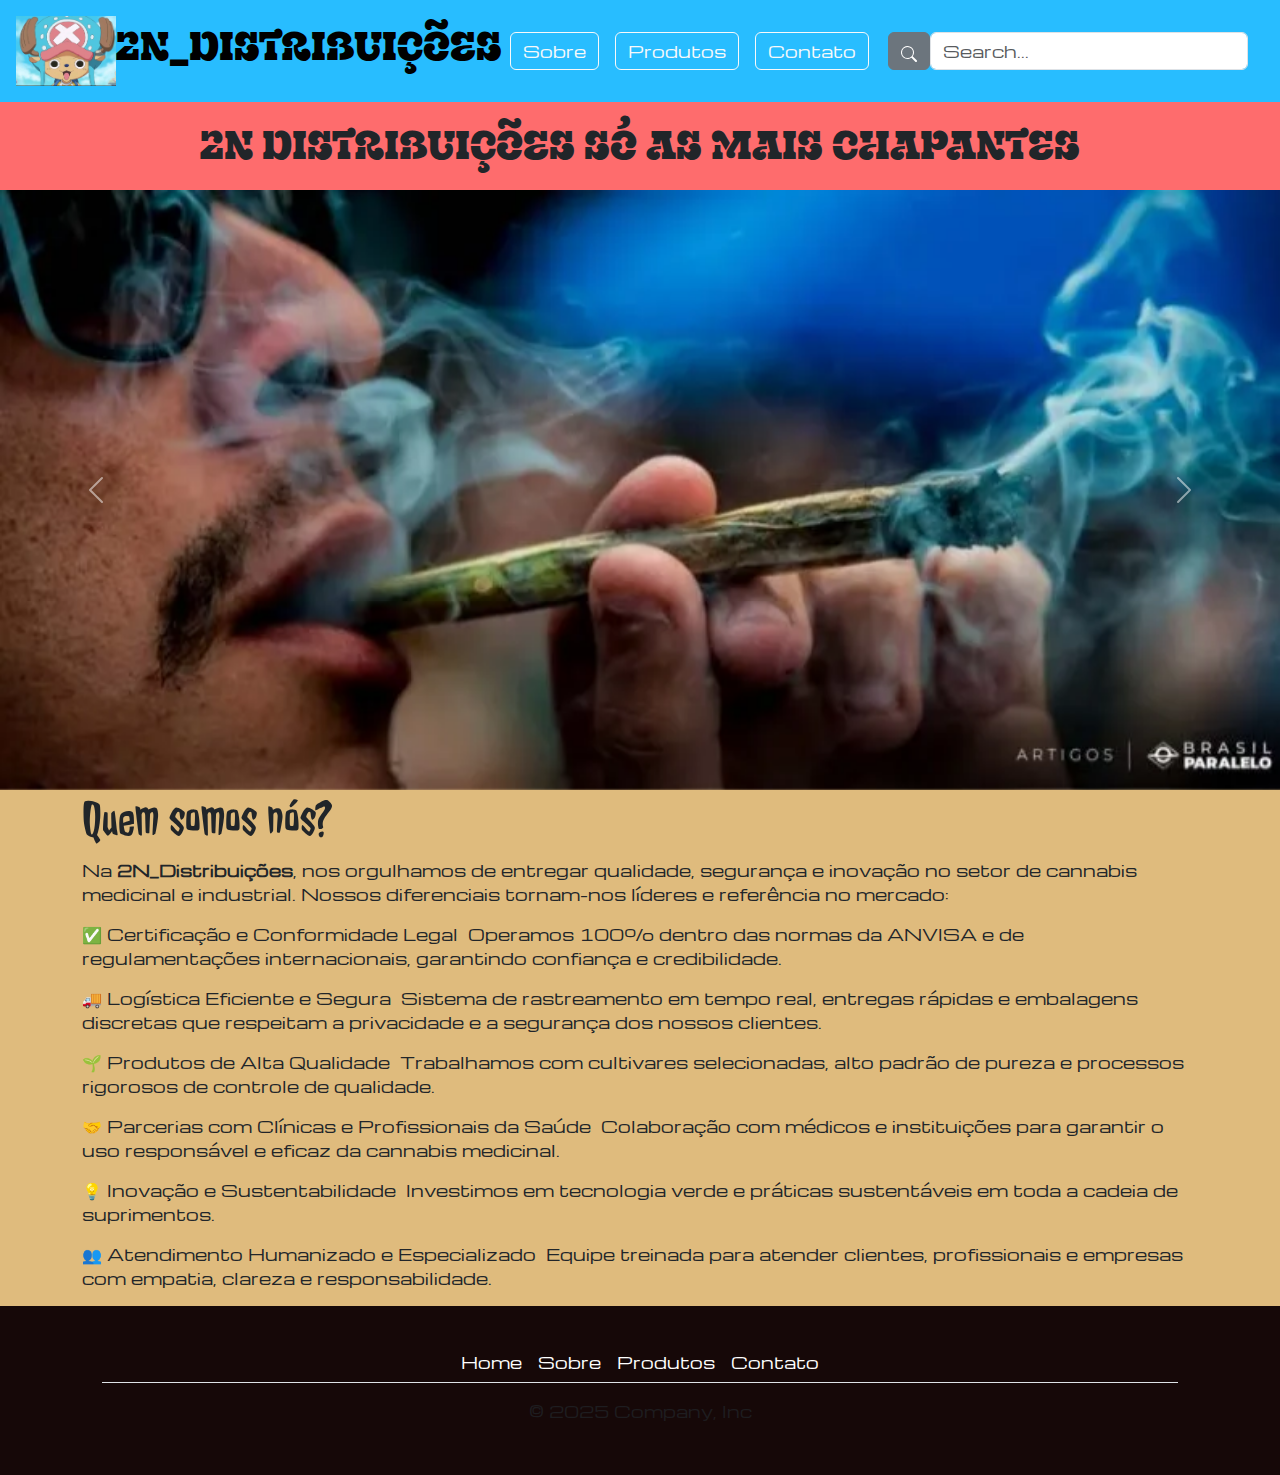
<file: index.html>
<!DOCTYPE html>
<html lang="en">
<head>
    <meta charset="UTF-8">
    <meta name="viewport" content="width=device-width, initial-scale=1.0">
    <title>2N</title>
     <link rel="stylesheet" href="h.CSS">
     <link rel="stylesheet" href="https://cdn.jsdelivr.net/npm/bootstrap-icons@1.13.1/font/bootstrap-icons.min.css">
    <link rel="stylesheet" href="https://cdn.jsdelivr.net/npm/bootstrap@5.3.6/dist/css/bootstrap.min.css">
<link rel="preconnect" href="https://fonts.googleapis.com">
<link rel="preconnect" href="https://fonts.gstatic.com" crossorigin>
<link href="https://fonts.googleapis.com/css2?family=Exile&family=Jolly+Lodger&family=Michroma&display=swap" rel="stylesheet">


</head><body class="corpo">
<header id="cabecario" class="p-3 ">
            
            
                <div class="d-flex flex-wrap align-items-center justify-content-center justify-content-lg-start"><a
                        href="index.html" class="d-flex align-items-center mb-2 mb-lg-0 link-body-emphasis text-decoration-none">
                       <img src="imagens/i799243.jpeg" width="100" height="70" alt=""></a><a href="index.html" class="d-flex align-items-center mb-2 mb-lg-0 link-body-emphasis text-decoration-none"><h1 style="text-align: left;">2N_Distribuições</h1> </a>
                    <ul class="nav col-12 col-lg-auto me-lg-auto mb-2 justify-content-center mb-md-0">
<!-- botões a serem linkados -->
 
                        <li><a href="sobre.html" class="nav-link px-2 link-body-emphasis"><button type="button" class="btn btn-outline-light">Sobre</button></a></li>
                        <li><a href="produtos.html" class="nav-link px-2 link-body-emphasis"><button type="button" class="btn btn-outline-light">Produtos</button></a></li>
                        <li><a href="contato.html" class="nav-link px-2 link-body-emphasis"><button type="button" class="btn btn-outline-light">Contato</button></a></li>
                    </ul>
<!-- botão e barra de pesquisa -->
                
                   <button type="button" class="btn btn-secondary" >
                <svg xmlns="http://www.w3.org/2000/svg" width="16" height="16" fill="currentColor" class="bi bi-search " viewBox="0 0 16 16">
  <path d="M11.742 10.344a6.5 6.5 0 1 0-1.397 1.398h-.001q.044.06.098.115l3.85 3.85a1 1 0 0 0 1.415-1.414l-3.85-3.85a1 1 0 0 0-.115-.1zM12 6.5a5.5 5.5 0 1 1-11 0 5.5 5.5 0 0 1 11 0"></path>
</svg>
              </button>
                    <form class="col-12 col-lg-auto mb-3 mb-lg-0 me-lg-3" role="search"> <input type="search"
                            class="form-control" placeholder="Search..." aria-label="Search"> </form>
                            
                </div>
            </div>
        </header>

    <h1 style="text-align: center; background-color:#FE6C6D; padding: 20px; margin-bottom: 0px;;">2N Distribuições só as mais chapantes</h1>

<!-- slide -->

    <div id="carouselExampleAutoplaying" class="carousel slide" data-bs-ride="carousel">
  <div class="carousel-inner">
    <div class="carousel-item active">
      <img src="imagens/6130035dc6a03f086ebc9480_Legalizacao-da-maconha.jpeg" class="d-block w-100" alt="...">
    </div>
    <div class="carousel-item">
      <img src="imagens/Fundação-Daya-1.jpeg.jpg" class="d-block w-100" alt="...">
    </div>
    <div class="carousel-item">
      <img src="imagens/images.jpeg" class="d-block w-100" alt="...">
    </div>
  </div>
  <button class="carousel-control-prev" type="button" data-bs-target="#carouselExampleAutoplaying" data-bs-slide="prev">
    <span class="carousel-control-prev-icon" aria-hidden="true"></span>
    <span class="visually-hidden">Previous</span>
  </button>
  <button class="carousel-control-next" type="button" data-bs-target="#carouselExampleAutoplaying" data-bs-slide="next">
    <span class="carousel-control-next-icon" aria-hidden="true"></span>
    <span class="visually-hidden">Next</span>
  </button>
</div>
<div class="container">
    <h2>Quem somos nós?</h2>
    <p>Na <strong>2N_Distribuições</strong>, nos orgulhamos de entregar qualidade, segurança e inovação no setor de cannabis medicinal e industrial. Nossos diferenciais tornam-nos líderes e referência no mercado:</p>
    <p>✅ Certificação e Conformidade Legal  Operamos 100% dentro das normas da ANVISA e de regulamentações internacionais, garantindo confiança e credibilidade.</p>
    <p>🚚 Logística Eficiente e Segura  Sistema de rastreamento em tempo real, entregas rápidas e embalagens discretas que respeitam a privacidade e a segurança dos nossos clientes.</p>
    <p>🌱 Produtos de Alta Qualidade  Trabalhamos com cultivares selecionadas, alto padrão de pureza e processos rigorosos de controle de qualidade.</p>
    <p>🤝 Parcerias com Clínicas e Profissionais da Saúde  Colaboração com médicos e instituições para garantir o uso responsável e eficaz da cannabis medicinal.</p>
    <p>💡 Inovação e Sustentabilidade  Investimos em tecnologia verde e práticas sustentáveis em toda a cadeia de suprimentos.</p>
    <p>👥 Atendimento Humanizado e Especializado  Equipe treinada para atender clientes, profissionais e empresas com empatia, clareza e responsabilidade.</p>
</div>

<!-- footer -->
<footer id="rodape">  
<div class="container"> <footer id="rodape" class="py-3 my-0"> <ul class="nav justify-content-center border-bottom pb-0 mb-3"> <li class="nav-item"><a href="index.html" class="nav-link px-2 text-body-secondary">Home</a></li> <li class="nav-item"><a href="sobre.html" class="nav-link px-2 text-body-secondary">Sobre</a></li> <li class="nav-item"><a href="produtos.html" class="nav-link px-2 text-body-secondary">Produtos</a></li> <li class="nav-item"><a href="contato.html" class="nav-link px-2 text-body-secondary">Contato</a></li>  </ul> <p class="text-center text-body-secondary">&copy; 2025 Company, Inc</p> </footer> </div> <div class="b-example-divider"></div> 
    <script src="https://cdn.jsdelivr.net/npm/bootstrap@5.3.6/dist/js/bootstrap.bundle.min.js"></script>
    </footer>
</body>
</html>
</file>
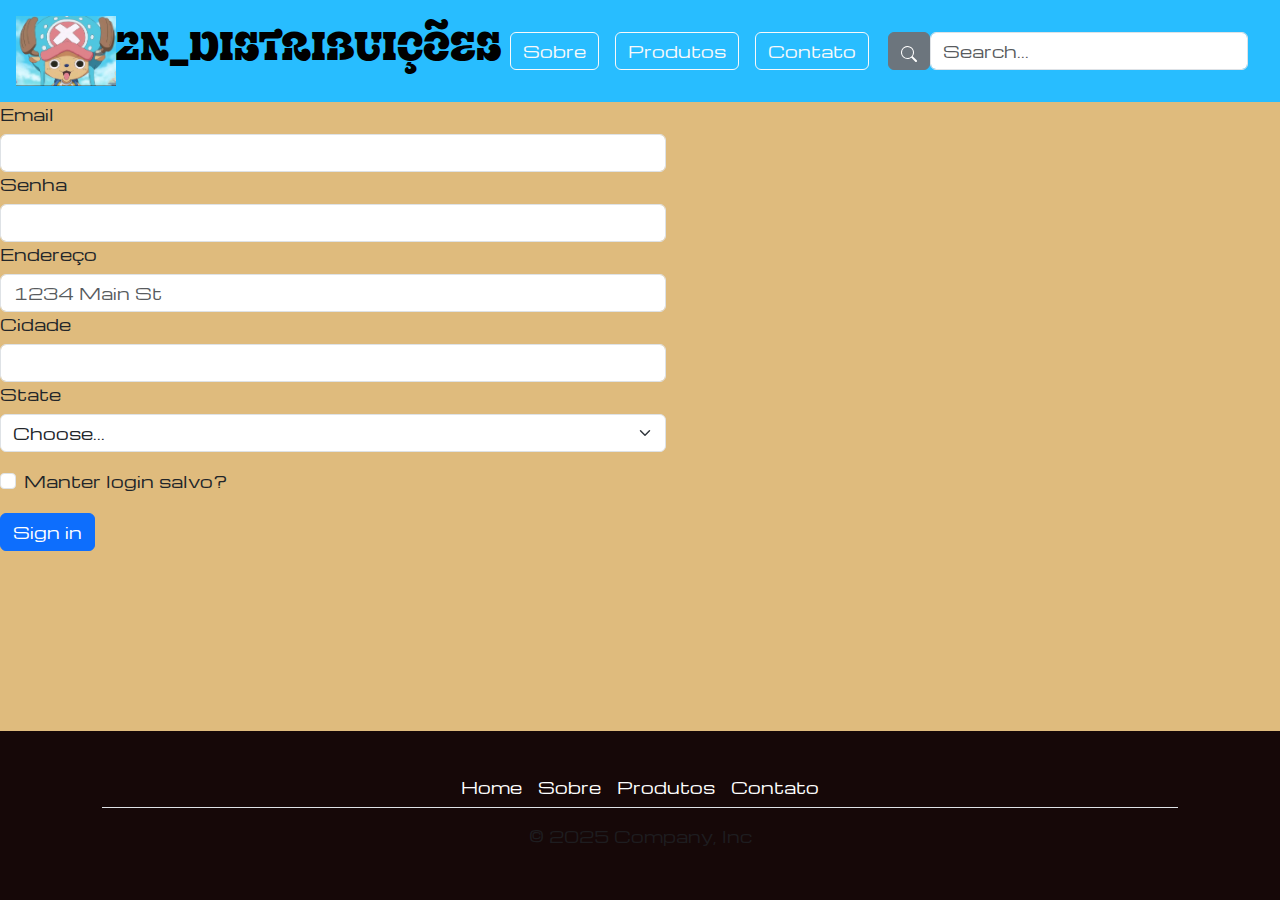
<file: contato.html>
<!DOCTYPE html>
<html lang="en">
<head>
    <meta charset="UTF-8">
    <meta name="viewport" content="width=device-width, initial-scale=1.0">
    <title>2N</title>
     <link rel="stylesheet" href="h.CSS">
     <link rel="stylesheet" href="https://cdn.jsdelivr.net/npm/bootstrap-icons@1.13.1/font/bootstrap-icons.min.css">
    <link rel="stylesheet" href="https://cdn.jsdelivr.net/npm/bootstrap@5.3.6/dist/css/bootstrap.min.css">
<link rel="preconnect" href="https://fonts.googleapis.com">
<link rel="preconnect" href="https://fonts.gstatic.com" crossorigin>
<link href="https://fonts.googleapis.com/css2?family=Exile&family=Jolly+Lodger&family=Michroma&display=swap" rel="stylesheet">

</head><body class="corpo">
<header id="cabecario" class="p-3 ">
            
            
                <div class="d-flex flex-wrap align-items-center justify-content-center justify-content-lg-start"><a
                        href="index.html" class="d-flex align-items-center mb-2 mb-lg-0 link-body-emphasis text-decoration-none">
                       <img src="imagens/i799243.jpeg" width="100" height="70" alt=""></a><a href="index.html" class="d-flex align-items-center mb-2 mb-lg-0 link-body-emphasis text-decoration-none"><h1 style="text-align: left;">2N_Distribuições</h1> </a>
                    <ul class="nav col-12 col-lg-auto me-lg-auto mb-2 justify-content-center mb-md-0">
<!-- botões a serem linkados -->
 
                        <li><a href="sobre.html" class="nav-link px-2 link-body-emphasis"><button type="button" class="btn btn-outline-light">Sobre</button></a></li>
                        <li><a href="produtos.html" class="nav-link px-2 link-body-emphasis"><button type="button" class="btn btn-outline-light">Produtos</button></a></li>
                        <li><a href="contato.html" class="nav-link px-2 link-body-emphasis"><button type="button" class="btn btn-outline-light">Contato</button></a></li>
                    </ul>
<!-- botão e barra de pesquisa -->
                
                   <button type="button" class="btn btn-secondary" >
                <svg xmlns="http://www.w3.org/2000/svg" width="16" height="16" fill="currentColor" class="bi bi-search " viewBox="0 0 16 16">
  <path d="M11.742 10.344a6.5 6.5 0 1 0-1.397 1.398h-.001q.044.06.098.115l3.85 3.85a1 1 0 0 0 1.415-1.414l-3.85-3.85a1 1 0 0 0-.115-.1zM12 6.5a5.5 5.5 0 1 1-11 0 5.5 5.5 0 0 1 11 0"></path>
</svg>
              </button>
                    <form class="col-12 col-lg-auto mb-3 mb-lg-0 me-lg-3" role="search"> <input type="search"
                            class="form-control" placeholder="Search..." aria-label="Search"> </form>
                            
                </div>
            </div>
        </header>
<main>

<!-- Formulario -->
 <div class="mapa">
<form class="row g-3" >
  <div class="col-md">
    <label for="inputEmail4" class="form-label">Email</label>
    <input type="email" class="form-control" id="inputEmail4">
    <label for="inputPassword4" class="form-label">Senha</label>
    <input type="password" class="form-control" id="inputPassword4">
    <label for="inputAddress" class="form-label">Endereço</label>
    <input type="text" class="form-control" id="inputAddress" placeholder="1234 Main St">
    <label for="inputCity" class="form-label">Cidade</label>
    <input type="text" class="form-control" id="inputCity">
    <label for="inputState" class="form-label">State</label>
<select id="inputState" class="form-select">
  <option selected>Choose...</option>
  <option>AC</option>
  <option>AL</option>
  <option>AP</option>
  <option>AM</option>
  <option>BA</option>
  <option>CE</option>
  <option>DF</option>
  <option>ES</option>
  <option>GO</option>
  <option>MA</option>
  <option>MT</option>
  <option>MS</option>
  <option>MG</option>
  <option>PA</option>
  <option>PB</option>
  <option>PR</option>
  <option>PE</option>
  <option>PI</option>
  <option>RJ</option>
  <option>RN</option>
  <option>RS</option>
  <option>RO</option>
  <option>RR</option>
  <option>SC</option>
  <option>SP</option>
  <option>SE</option>
  <option>TO</option>
</select>
  </div>
  <div class="col-12">
    <div class="form-check">
      <input class="form-check-input" type="checkbox" id="gridCheck">
      <label class="form-check-label" for="gridCheck">
        Manter login salvo?
      </label>
    </div>
  </div>
  <div class="col-12">
    <button type="submit" class="btn btn-primary">Sign in</button>
  </div>
</form>
<iframe 
  src="https://www.google.com/maps/embed?pb=!1m18!1m12!1m3!1d3656.904545413055!2d-46.65657328443433!3d-23.57642586800556!2m3!1f0!2f0!3f0!3m2!1i1024!2i768!4f13.1!3m3!1m2!1s0x94ce59d799429a3b%3A0x89b3f1c5c59fe08a!2sAv.%20Paulista%2C%20S%C3%A3o%20Paulo%20-%20SP!5e0!3m2!1spt-BR!2sbr!4v1718023640000!5m2!1spt-BR!2sbr" 
  width="600" 
  height="450" 
  style="border:0;" 
  allowfullscreen="" 
  loading="lazy" 
  referrerpolicy="no-referrer-when-downgrade">
</iframe>
</div>









</main>

<!-- footer -->
<footer id="rodape">  
<div class="container"> <footer id="rodape" class="py-3 my-0"> <ul class="nav justify-content-center border-bottom pb-0 mb-3"> <li class="nav-item"><a href="index.html" class="nav-link px-2 text-body-secondary">Home</a></li> <li class="nav-item"><a href="sobre.html" class="nav-link px-2 text-body-secondary">Sobre</a></li> <li class="nav-item"><a href="produtos.html" class="nav-link px-2 text-body-secondary">Produtos</a></li> <li class="nav-item"><a href="contato.html" class="nav-link px-2 text-body-secondary">Contato</a></li>  </ul> <p class="text-center text-body-secondary">&copy; 2025 Company, Inc</p> </footer> </div> <div class="b-example-divider"></div> 
    <script src="https://cdn.jsdelivr.net/npm/bootstrap@5.3.6/dist/js/bootstrap.bundle.min.js"></script>
    </footer>
</body>
</html>
</file>
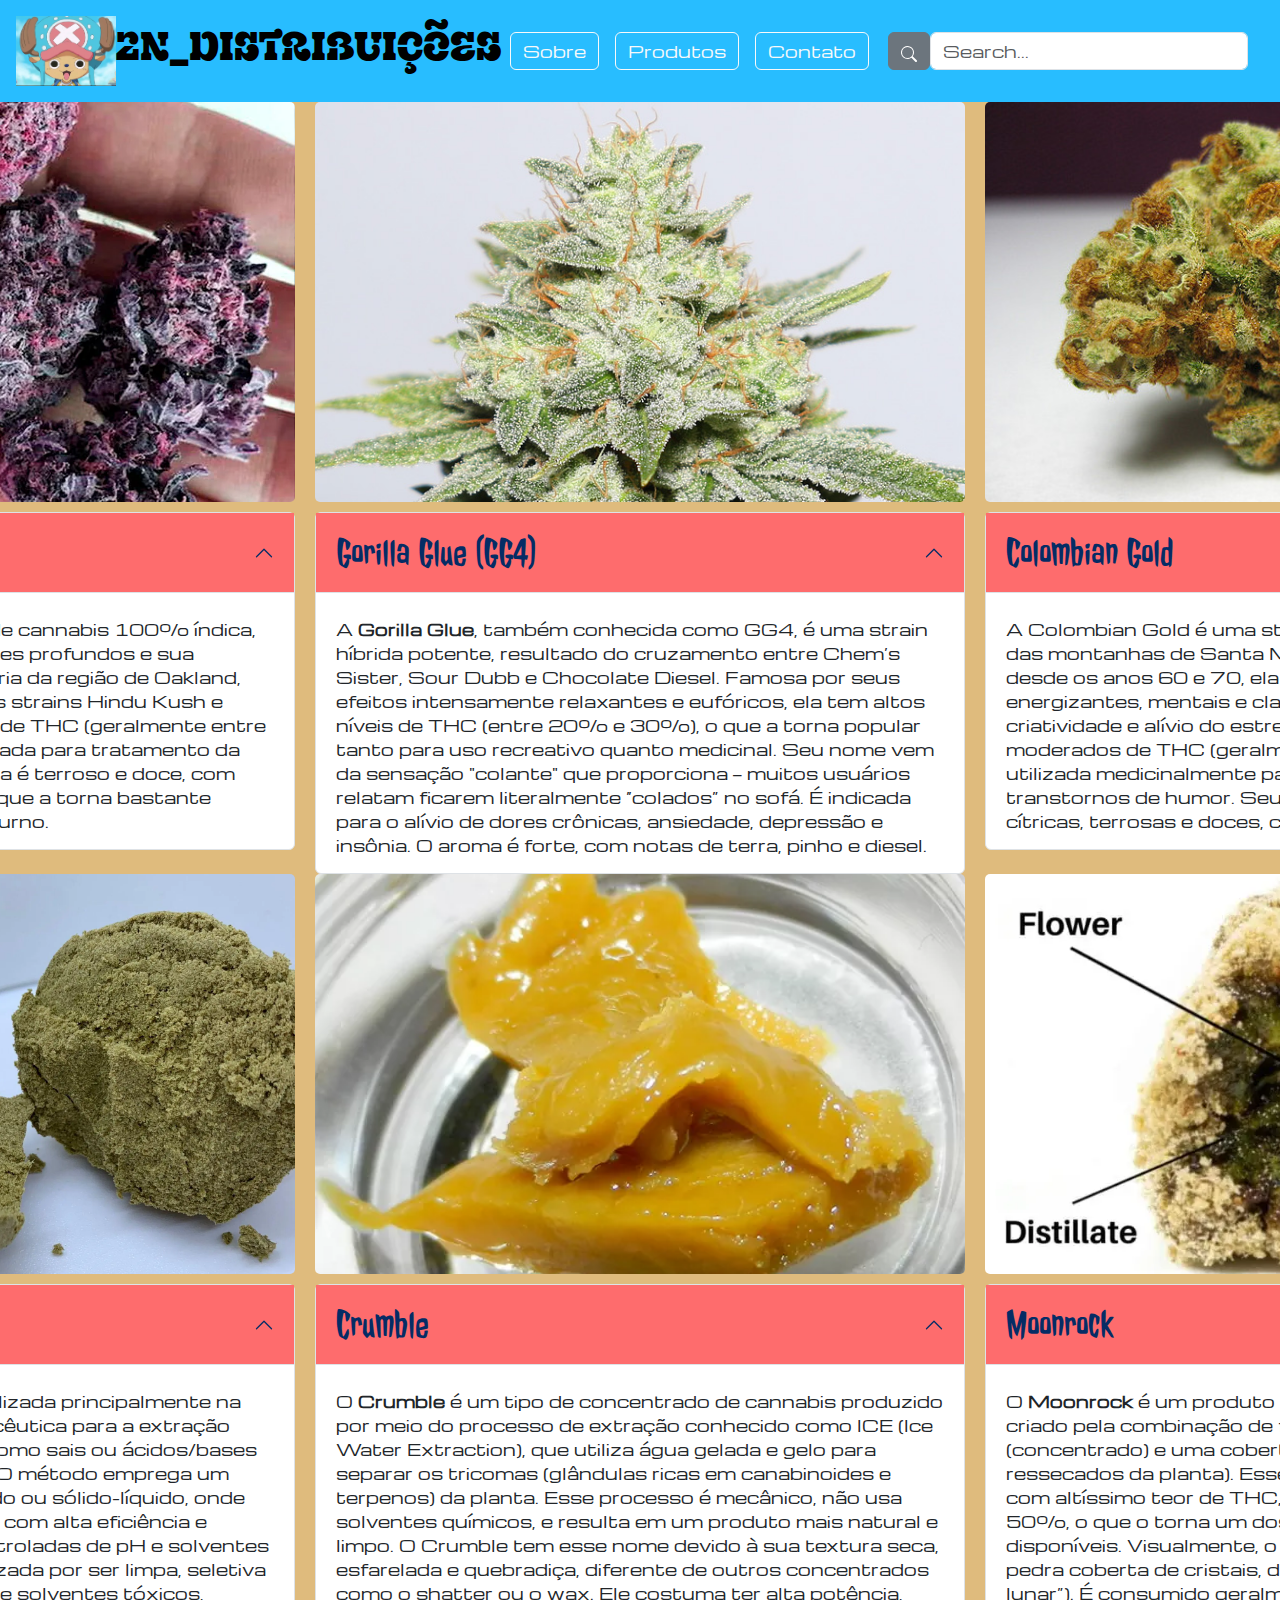
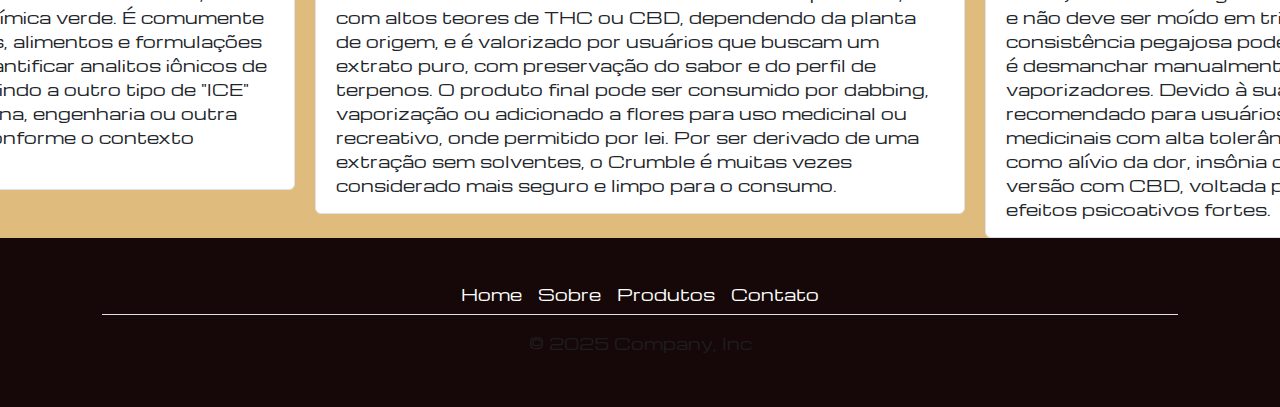
<file: produtos.html>
<!DOCTYPE html>
<html lang="en">
<head>
    <meta charset="UTF-8">
    <meta name="viewport" content="width=device-width, initial-scale=1.0">
    <title>2N</title>
     <link rel="stylesheet" href="h.CSS">
     <link rel="stylesheet" href="https://cdn.jsdelivr.net/npm/bootstrap-icons@1.13.1/font/bootstrap-icons.min.css">
    <link rel="stylesheet" href="https://cdn.jsdelivr.net/npm/bootstrap@5.3.6/dist/css/bootstrap.min.css">
<link rel="preconnect" href="https://fonts.googleapis.com">
<link rel="preconnect" href="https://fonts.gstatic.com" crossorigin>
<link href="https://fonts.googleapis.com/css2?family=Exile&family=Jolly+Lodger&family=Michroma&display=swap" rel="stylesheet">

</head><body class="corpo">
<header id="cabecario" class="p-3 ">
            
            
                <div class="d-flex flex-wrap align-items-center justify-content-center justify-content-lg-start"><a
                        href="index.html" class="d-flex align-items-center mb-2 mb-lg-0 link-body-emphasis text-decoration-none">
                       <img src="imagens/i799243.jpeg" width="100" height="70" alt=""></a><a href="index.html" class="d-flex align-items-center mb-2 mb-lg-0 link-body-emphasis text-decoration-none"><h1 style="text-align: left;">2N_Distribuições</h1> </a>
                    <ul class="nav col-12 col-lg-auto me-lg-auto mb-2 justify-content-center mb-md-0">
<!-- botões a serem linkados -->
 
                        <li><a href="sobre.html" class="nav-link px-2 link-body-emphasis"><button type="button" class="btn btn-outline-light">Sobre</button></a></li>
                        <li><a href="produtos.html" class="nav-link px-2 link-body-emphasis"><button type="button" class="btn btn-outline-light">Produtos</button></a></li>
                        <li><a href="contato.html" class="nav-link px-2 link-body-emphasis"><button type="button" class="btn btn-outline-light">Contato</button></a></li>
                    </ul>
<!-- botão e barra de pesquisa -->
                
                   <button type="button" class="btn btn-secondary" >
                <svg xmlns="http://www.w3.org/2000/svg" width="16" height="16" fill="currentColor" class="bi bi-search " viewBox="0 0 16 16">
  <path d="M11.742 10.344a6.5 6.5 0 1 0-1.397 1.398h-.001q.044.06.098.115l3.85 3.85a1 1 0 0 0 1.415-1.414l-3.85-3.85a1 1 0 0 0-.115-.1zM12 6.5a5.5 5.5 0 1 1-11 0 5.5 5.5 0 0 1 11 0"></path>
</svg>
              </button>
                    <form class="col-12 col-lg-auto mb-3 mb-lg-0 me-lg-3" role="search"> <input type="search"
                            class="form-control" placeholder="Search..." aria-label="Search"> </form>
                            
                </div>
            </div>
        </header>
<main>

<!-- acordion 1 -->
    
</div>
     <div class="acordeao">
    
<div class="accordion" id="accordion1">
    <img class="imgac"src="imagens/kush.jpeg" class="img-thumbnail" alt="...">
  <div class="accordion-item">
    <h2 class="accordion">
      <button class="accordion-button" type="button" data-bs-toggle="collapse" data-bs-target="#collapse1" aria-expanded="true" aria-controls="collapse1">
        Purple Kush
      </button>
    </h2>
    <div id="collapse1" class="accordion-collapse collapse show" data-bs-parent="#accordionExample">
      <div class="accordion-body">
         
A <strong>Purple Kush</strong> é uma variedade de cannabis 100% índica, famosa por seus efeitos relaxantes profundos e sua coloração roxa marcante. Originária da região de Oakland, Califórnia, ela é o cruzamento das strains Hindu Kush e Purple Afghani.
Com altos níveis de THC (geralmente entre 17% e 27%), é amplamente usada para tratamento da dor, insônia e estresse. Seu aroma é terroso e doce, com notas de uva e frutas escuras, o que a torna bastante agradável para uso medicinal noturno.
      </div>
    </div>
  </div>
  
<!-- acordeao 2 -->
          </div>
          <div class="accordion" id="accordion2">
             <img class="imgac" src="imagens/terpenos-gorilla-glue.jpg" class="img-thumbnail" alt="...">
  <div class="accordion-item">
    <h2 class="accordion">
      <button class="accordion-button" type="button" data-bs-toggle="collapse" data-bs-target="#collapseTwo" aria-expanded="true" aria-controls="collapseTwo">
        Gorilla Glue (GG4)
      </button>
    </h2>
    <div id="collapseTwo" class="accordion-collapse collapse show" data-bs-parent="#accordionExample">
      <div class="accordion-body">
    
A <strong>Gorilla Glue</strong>, também conhecida como GG4, é uma strain híbrida potente, resultado do cruzamento entre Chem’s Sister, Sour Dubb e Chocolate Diesel. Famosa por seus efeitos intensamente relaxantes e eufóricos, ela tem altos níveis de THC (entre 20% e 30%), o que a torna popular tanto para uso recreativo quanto medicinal.
Seu nome vem da sensação "colante" que proporciona — muitos usuários relatam ficarem literalmente “colados” no sofá. É indicada para o alívio de dores crônicas, ansiedade, depressão e insônia. O aroma é forte, com notas de terra, pinho e diesel.
      </div>
    </div>
  </div>
  
          </div>

<!-- acordeao 3 -->

<div class="accordion" id="accordion3">
    <img class="imgac" src="imagens/colombia gold.jpg" class="img-thumbnail" alt="...">
  <div class="accordion-item">
    <h2 class="accordion">
      <button class="accordion-button" type="button" data-bs-toggle="collapse" data-bs-target="#collapse3" aria-expanded="true" aria-controls="collapse3">
        Colombian Gold
      </button>
    </h2>
    <div id="collapse3" class="accordion-collapse collapse show" data-bs-parent="#accordionExample">
      <div class="accordion-body">
A Colombian Gold é uma strain sativa clássica, originária das montanhas de Santa Marta, na Colômbia. Famosa desde os anos 60 e 70, ela é conhecida por seus efeitos energizantes, mentais e claros, ideais para quem busca foco, criatividade e alívio do estresse sem sedação.
Com níveis moderados de THC (geralmente entre 15% e 20%), é utilizada medicinalmente para tratar fadiga, depressão e transtornos de humor. Seu perfil de sabor combina notas cítricas, terrosas e doces, com um leve toque herbal.
      </div>
    </div>
  </div>
  
          </div>
</div>

<!-- SEGUNDA FILHEIRA -->

<!-- acordion 1 -->
    
</div>
     <div class="acordeao">
    
<div class="accordion" id="accordion4">
    <img class="imgac" src="imagens/dry-ice-haxixe.jpeg"class="img-thumbnail" alt="...">
  <div class="accordion-item">
    <h2 class="accordion">
      <button class="accordion-button" type="button" data-bs-toggle="collapse" data-bs-target="#collapse4" aria-expanded="true" aria-controls="collapse4">
        Ice
      </button>
    </h2>
    <div id="collapse4" class="accordion-collapse collapse show" data-bs-parent="#accordionExample">
      <div class="accordion-body">
       A extração <strong>ICE </strong> é uma técnica utilizada principalmente na área de química analítica e farmacêutica para a extração seletiva de compostos iônicos (como sais ou ácidos/bases fracas) de uma matriz complexa. O método emprega um sistema de extração líquido-líquido ou sólido-líquido, onde os íons de interesse são isolados com alta eficiência e pureza, utilizando condições controladas de pH e solventes específicos.

Essa técnica é valorizada por ser limpa, seletiva e eficiente, com baixo consumo de solventes tóxicos, alinhando-se aos princípios da química verde. É comumente aplicada em amostras ambientais, alimentos e formulações farmacêuticas para separar e quantificar analitos iônicos de forma precisa.

Se estiver se referindo a outro tipo de "ICE" (por exemplo, algo ligado à medicina, engenharia ou outra área), posso adaptar o resumo conforme o contexto desejado.
      </div>
    </div>
  </div>
  
<!-- acordeao 2 -->
          </div>
          <div class="accordion" id="accordion5">
             <img class="imgac" src="imagens/crumble.jpeg" class="img-thumbnail" alt="...">
  <div class="accordion-item">
    <h2 class="accordion">
      <button class="accordion-button" type="button" data-bs-toggle="collapse" data-bs-target="#collapse5" aria-expanded="true" aria-controls="collapse5">
        Crumble
      </button>
    </h2>
    <div id="collapse5" class="accordion-collapse collapse show" data-bs-parent="#accordionExample">
      <div class="accordion-body">
        O <strong>Crumble</strong> é um tipo de concentrado de cannabis produzido por meio do processo de extração conhecido como ICE (Ice Water Extraction), que utiliza água gelada e gelo para separar os tricomas (glândulas ricas em canabinoides e terpenos) da planta. Esse processo é mecânico, não usa solventes químicos, e resulta em um produto mais natural e limpo.

O Crumble tem esse nome devido à sua textura seca, esfarelada e quebradiça, diferente de outros concentrados como o shatter ou o wax. Ele costuma ter alta potência, com altos teores de THC ou CBD, dependendo da planta de origem, e é valorizado por usuários que buscam um extrato puro, com preservação do sabor e do perfil de terpenos.

O produto final pode ser consumido por dabbing, vaporização ou adicionado a flores para uso medicinal ou recreativo, onde permitido por lei. Por ser derivado de uma extração sem solventes, o Crumble é muitas vezes considerado mais seguro e limpo para o consumo.
      </div>
    </div>
  </div>
  
          </div>

<!-- acordeao 3 -->

<div class="accordion" id="accordion6">
    <img class="imgac" src="imagens/moonrock.jpeg" class="img-thumbnail" alt="...">
  <div class="accordion-item">
    <h2 class="accordion">
      <button class="accordion-button" type="button" data-bs-toggle="collapse" data-bs-target="#collapse6" aria-expanded="true" aria-controls="collapse6">
        Moonrock
      </button>
    </h2>
    <div id="collapse6" class="accordion-collapse collapse show" data-bs-parent="#accordionExample">
      <div class="accordion-body">
        O <strong>Moonrock</strong> é um produto de cannabis altamente potente, criado pela combinação de flor de cannabis, óleo de haxixe (concentrado) e uma cobertura de kief (tricomas ressecados da planta). Esse trio resulta em um produto com altíssimo teor de THC, frequentemente acima de 50%, o que o torna um dos derivados mais fortes disponíveis.

Visualmente, o Moonrock se assemelha a uma pedra coberta de cristais, daí o nome “moonrock” (“rocha lunar”). É consumido geralmente em pequenas quantidades e não deve ser moído em trituradores comuns, pois sua consistência pegajosa pode entupir o equipamento. O ideal é desmanchar manualmente e consumir em pipes, bongs ou vaporizadores.

Devido à sua potência, o Moonrock é recomendado para usuários experientes ou pacientes medicinais com alta tolerância, buscando efeitos intensos como alívio da dor, insônia ou náusea. Também existe uma versão com CBD, voltada para fins terapêuticos sem os efeitos psicoativos fortes.
      </div>
    </div>
  </div>
  
          </div>
</div>

</main>
<!-- footer -->
<footer id="rodape">  
<div class="container"> <footer id="rodape" class="py-3 my-0"> <ul class="nav justify-content-center border-bottom pb-0 mb-3"> <li class="nav-item"><a href="index.html" class="nav-link px-2 text-body-secondary">Home</a></li> <li class="nav-item"><a href="sobre.html" class="nav-link px-2 text-body-secondary">Sobre</a></li> <li class="nav-item"><a href="produtos.html" class="nav-link px-2 text-body-secondary">Produtos</a></li> <li class="nav-item"><a href="contato.html" class="nav-link px-2 text-body-secondary">Contato</a></li>  </ul> <p class="text-center text-body-secondary">&copy; 2025 Company, Inc</p> </footer> </div> <div class="b-example-divider"></div> 
    <script src="https://cdn.jsdelivr.net/npm/bootstrap@5.3.6/dist/js/bootstrap.bundle.min.js"></script>
    </footer>
</body>
</html>
</file>
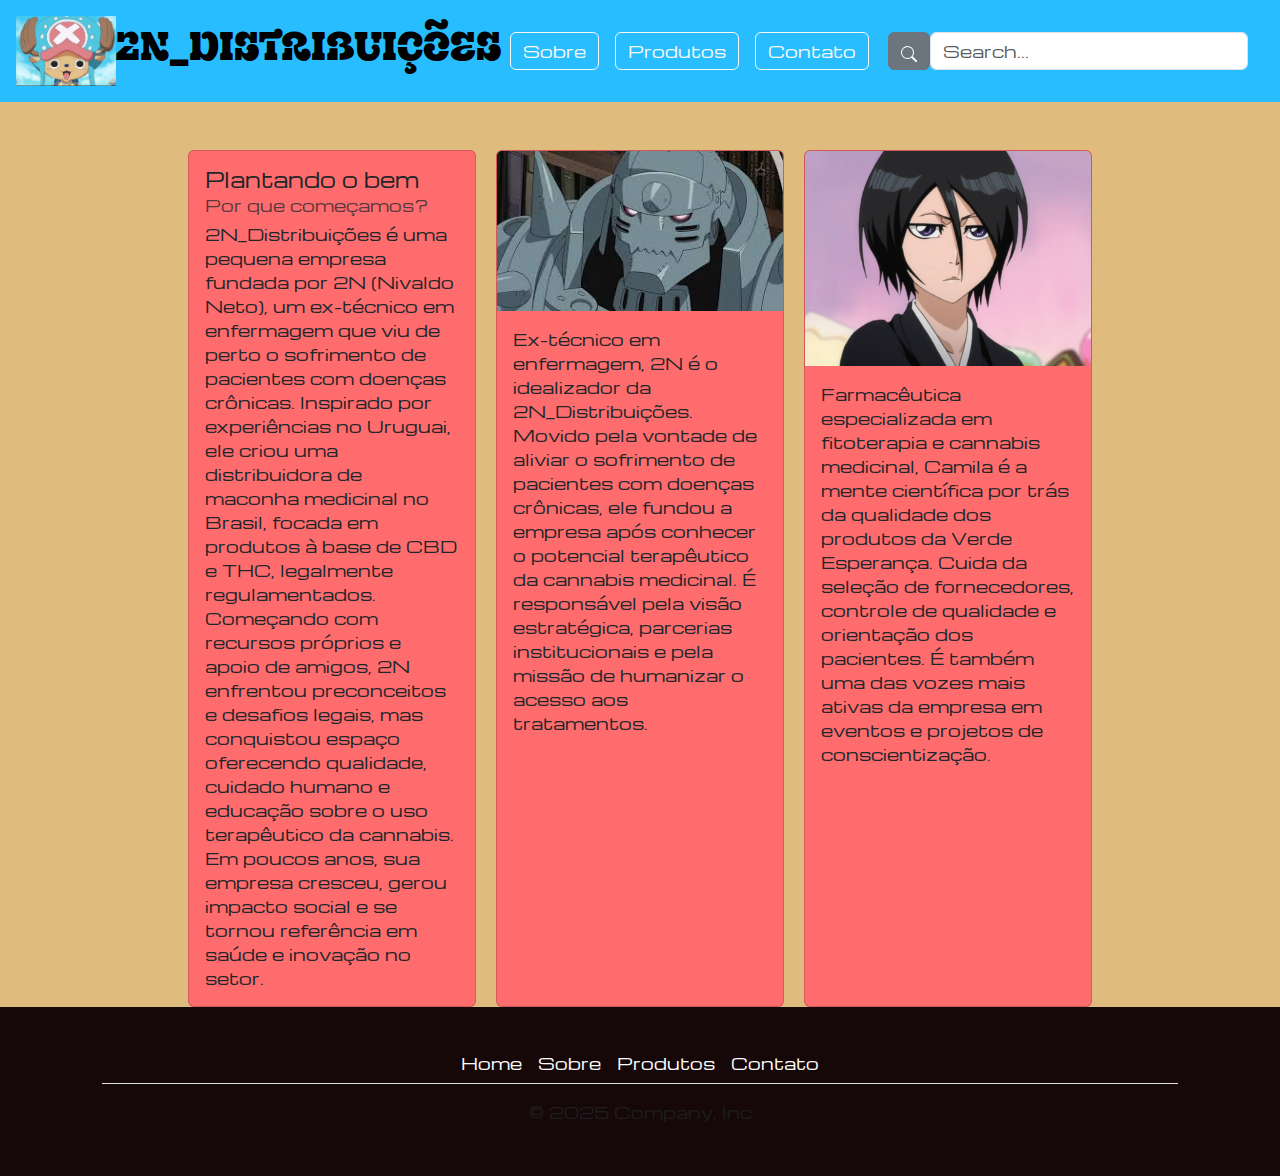
<file: sobre.html>
<!DOCTYPE html>
<html lang="en">
<head>
    <meta charset="UTF-8">
    <meta name="viewport" content="width=device-width, initial-scale=1.0">
    <title>2N</title>
     <link rel="stylesheet" href="h.CSS">
     <link rel="stylesheet" href="https://cdn.jsdelivr.net/npm/bootstrap-icons@1.13.1/font/bootstrap-icons.min.css">
    <link rel="stylesheet" href="https://cdn.jsdelivr.net/npm/bootstrap@5.3.6/dist/css/bootstrap.min.css">
<link rel="preconnect" href="https://fonts.googleapis.com">
<link rel="preconnect" href="https://fonts.gstatic.com" crossorigin>
<link href="https://fonts.googleapis.com/css2?family=Exile&family=Jolly+Lodger&family=Michroma&display=swap" rel="stylesheet">

</head><body class="corpo">
<header id="cabecario" class="p-3 mb-5 ">
            
            
                <div class="d-flex flex-wrap align-items-center justify-content-center justify-content-lg-start"><a
                        href="index.html" class="d-flex align-items-center mb-2 mb-lg-0 link-body-emphasis text-decoration-none">
                       <img src="imagens/i799243.jpeg" width="100" height="70" alt=""></a><a href="index.html" class="d-flex align-items-center mb-2 mb-lg-0 link-body-emphasis text-decoration-none"><h1 style="text-align: left;">2N_Distribuições</h1> </a>
                    <ul class="nav col-12 col-lg-auto me-lg-auto mb-2 justify-content-center mb-md-0">
<!-- botões a serem linkados -->
 
                        <li><a href="sobre.html" class="nav-link px-2 link-body-emphasis"><button type="button" class="btn btn-outline-light">Sobre</button></a></li>
                        <li><a href="produtos.html" class="nav-link px-2 link-body-emphasis"><button type="button" class="btn btn-outline-light">Produtos</button></a></li>
                        <li><a href="contato.html" class="nav-link px-2 link-body-emphasis"><button type="button" class="btn btn-outline-light">Contato</button></a></li>
                    </ul>
<!-- botão e barra de pesquisa -->
                
                   <button type="button" class="btn btn-secondary" >
                <svg xmlns="http://www.w3.org/2000/svg" width="16" height="16" fill="currentColor" class="bi bi-search " viewBox="0 0 16 16">
  <path d="M11.742 10.344a6.5 6.5 0 1 0-1.397 1.398h-.001q.044.06.098.115l3.85 3.85a1 1 0 0 0 1.415-1.414l-3.85-3.85a1 1 0 0 0-.115-.1zM12 6.5a5.5 5.5 0 1 1-11 0 5.5 5.5 0 0 1 11 0"></path>
</svg>
              </button>
                    <form class="col-12 col-lg-auto mb-3 mb-lg-0 me-lg-3" role="search"> <input type="search"
                            class="form-control" placeholder="Search..." aria-label="Search"> </form>
                            
                </div>
            </div>
        </header>
<main>

    <!-- card 1 -->

   <div class="sobre">
<div class="card" style="width: 18rem;">
  <div class="card-body">
    <h5 class="card-title">Plantando o bem</h5>
    <h6 class="card-subtitle mb-2 text-body-secondary">Por que começamos?</h6>
    <p class="card-text">2N_Distribuições é uma pequena empresa fundada por 2N (Nivaldo Neto), um ex-técnico em enfermagem que viu de perto o sofrimento de pacientes com doenças crônicas. Inspirado por experiências no Uruguai, ele criou uma distribuidora de maconha medicinal no Brasil, focada em produtos à base de CBD e THC, legalmente regulamentados.
Começando com recursos próprios e apoio de amigos, 2N enfrentou preconceitos e desafios legais, mas conquistou espaço oferecendo qualidade, cuidado humano e educação sobre o uso terapêutico da cannabis. Em poucos anos, sua empresa cresceu, gerou impacto social e se tornou referência em saúde e inovação no setor.</p>
   
  </div>
</div>

<!-- card 2 -->

<div class="card" style="width: 18rem;">
  <img src="imagens/download.jpeg" class="card-img-top" alt="...">
  <div class="card-body">
    <p class="card-text">Ex-técnico em enfermagem, 2N é o idealizador da 2N_Distribuições. Movido pela vontade de aliviar o sofrimento de pacientes com doenças crônicas, ele fundou a empresa após conhecer o potencial terapêutico da cannabis medicinal. É responsável pela visão estratégica, parcerias institucionais e pela missão de humanizar o acesso aos tratamentos.</p>
  </div>
</div>

<!-- card 3 -->

<div class="card" style="width: 18rem;">
  <img src="imagens/Rukia_Ep364.jpeg" class="card-img-top" alt="...">
  <div class="card-body">
    <p class="card-text">Farmacêutica especializada em fitoterapia e cannabis medicinal, Camila é a mente científica por trás da qualidade dos produtos da Verde Esperança. Cuida da seleção de fornecedores, controle de qualidade e orientação dos pacientes. É também uma das vozes mais ativas da empresa em eventos e projetos de conscientização.</p>
</div>
</div>
</div>
</main>
<!-- footer -->

<!-- footer -->
<footer id="rodape">  
<div class="container"> <footer id="rodape" class="py-3 my-0"> <ul class="nav justify-content-center border-bottom pb-0 mb-3"> <li class="nav-item"><a href="index.html" class="nav-link px-2 text-body-secondary">Home</a></li> <li class="nav-item"><a href="sobre.html" class="nav-link px-2 text-body-secondary">Sobre</a></li> <li class="nav-item"><a href="produtos.html" class="nav-link px-2 text-body-secondary">Produtos</a></li> <li class="nav-item"><a href="contato.html" class="nav-link px-2 text-body-secondary">Contato</a></li>  </ul> <p class="text-center text-body-secondary">&copy; 2025 Company, Inc</p> </footer> </div> <div class="b-example-divider"></div> 
    <script src="https://cdn.jsdelivr.net/npm/bootstrap@5.3.6/dist/js/bootstrap.bundle.min.js"></script>
    </footer>
</body>
</html>
</file>
<file: h.CSS>
.carousel-inner img {
  width: 100px;
  height: 600px; /* ou qualquer altura que você desejar */
  object-fit: fill; /* mantém o corte proporcional sem distorcer */
}
.sobre{
  display: flex; justify-content: center; gap: 20px;
}
.acordeao{
  display: flex; justify-content: center; gap: 20px;
  
  
}
.imgac {
  width: 650px;         /* Largura fixa */
  height: 400px;        /* Altura fixa */
  object-fit: cover;    /* Mantém a imagem preenchida sem distorcer */
  border-radius:5px;   /* Opcional: borda arredondada */
  margin-bottom: 10px;  /* Espaço entre a imagem e o accordion */
}
.mapa{
  display: flex; justify-content: center; gap: 20px;}
  
#cabecario{background-color: #28BDFF; 
}
.corpo{background-color: #DFBB7D; 
}

 #rodape{
  background-color: #160808;

  padding: 20px;
  text-align: center;
} 
#rodape .nav-link {
  color: white !important; 
}

html, body {
  height: 100% !important;
  margin: 0 !important;
  display: flex !important;
  flex-direction: column !important;
  font-family: "Michroma", sans-serif !important;
  font-weight: 400 !important;
  font-style: normal !important;
  
}

main {
  flex: 1;
}
.accordion-button{
    background-color: #FE6C6D !important;  
font-size: 40px !important;
}
.card{
    background-color: #FE6C6D !important;  

}
h1 {
 font-family: "Exile", system-ui;
  font-weight: 400;
  font-style: normal;
}

h2{
   font-family: "Jolly Lodger", system-ui !important;
  font-weight: 400 !important;
  font-style: normal !important;
  font-size: 50px !important;
}
</file>
